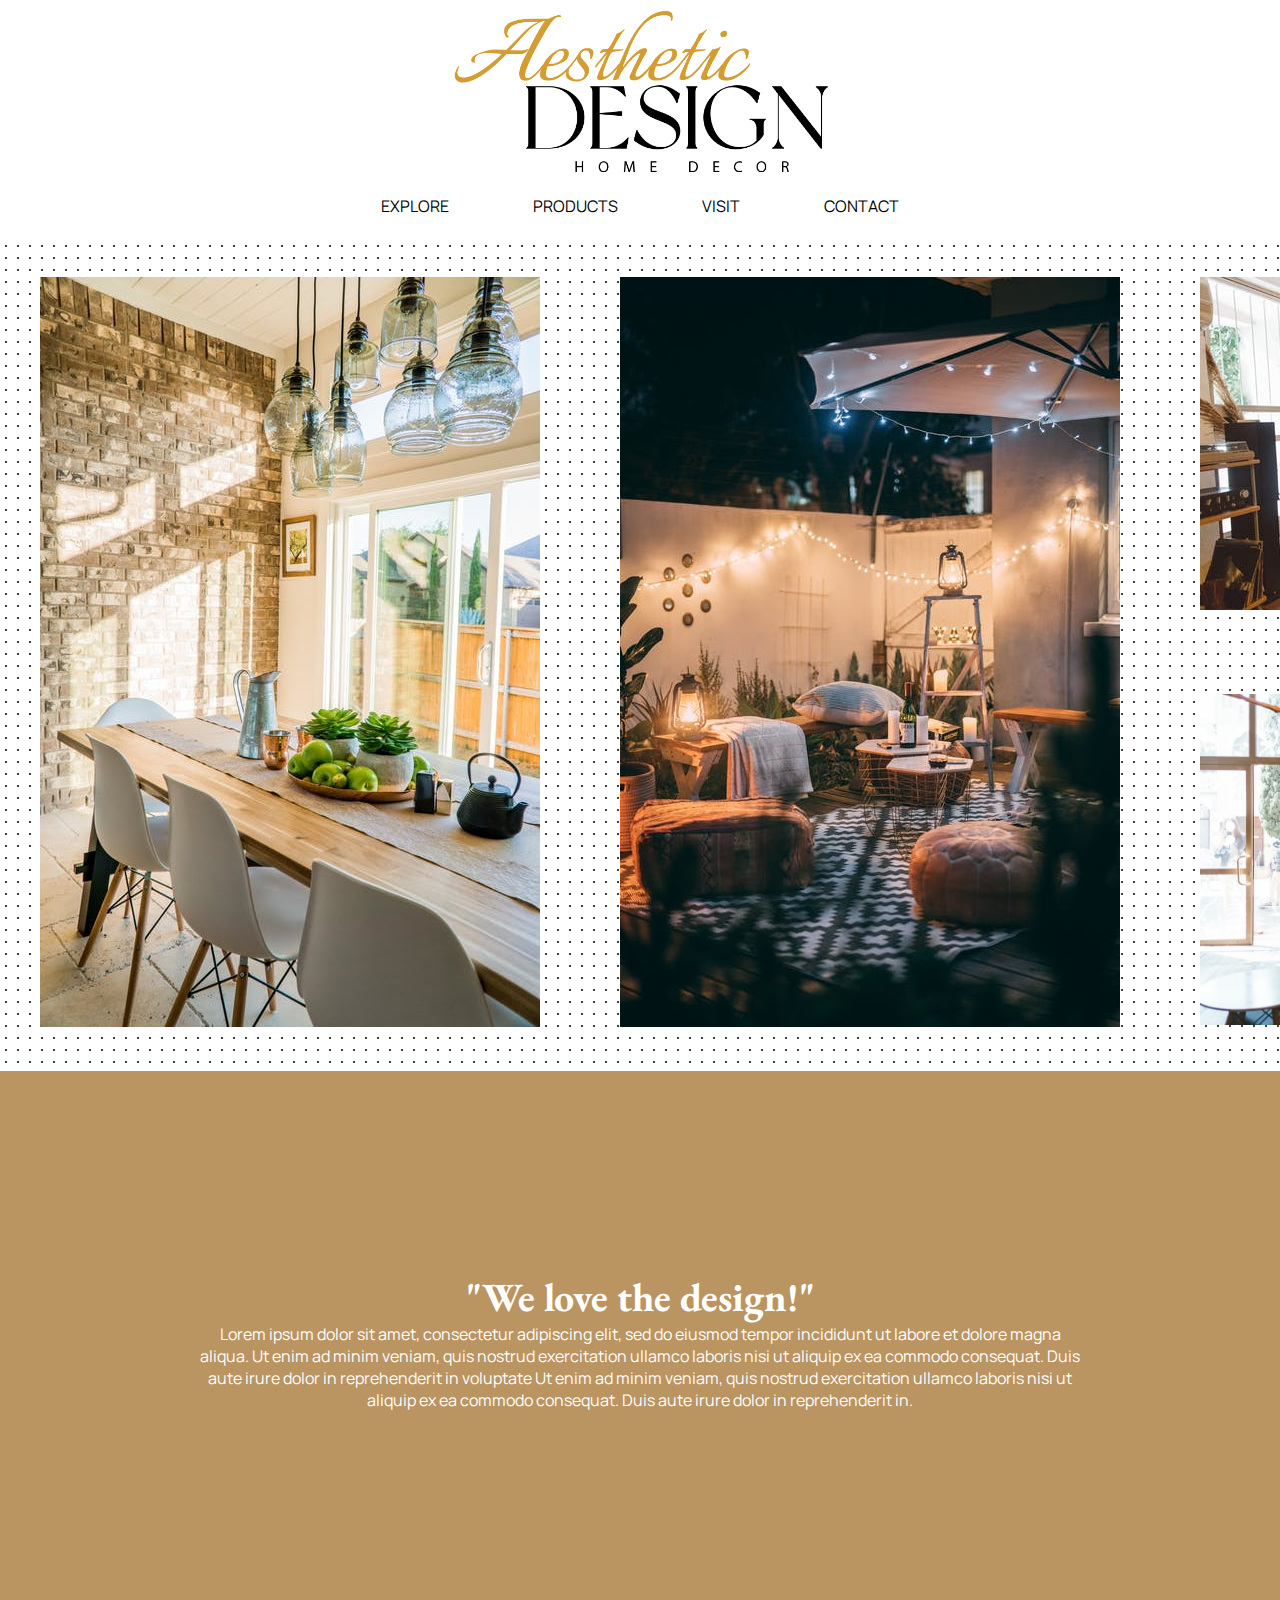
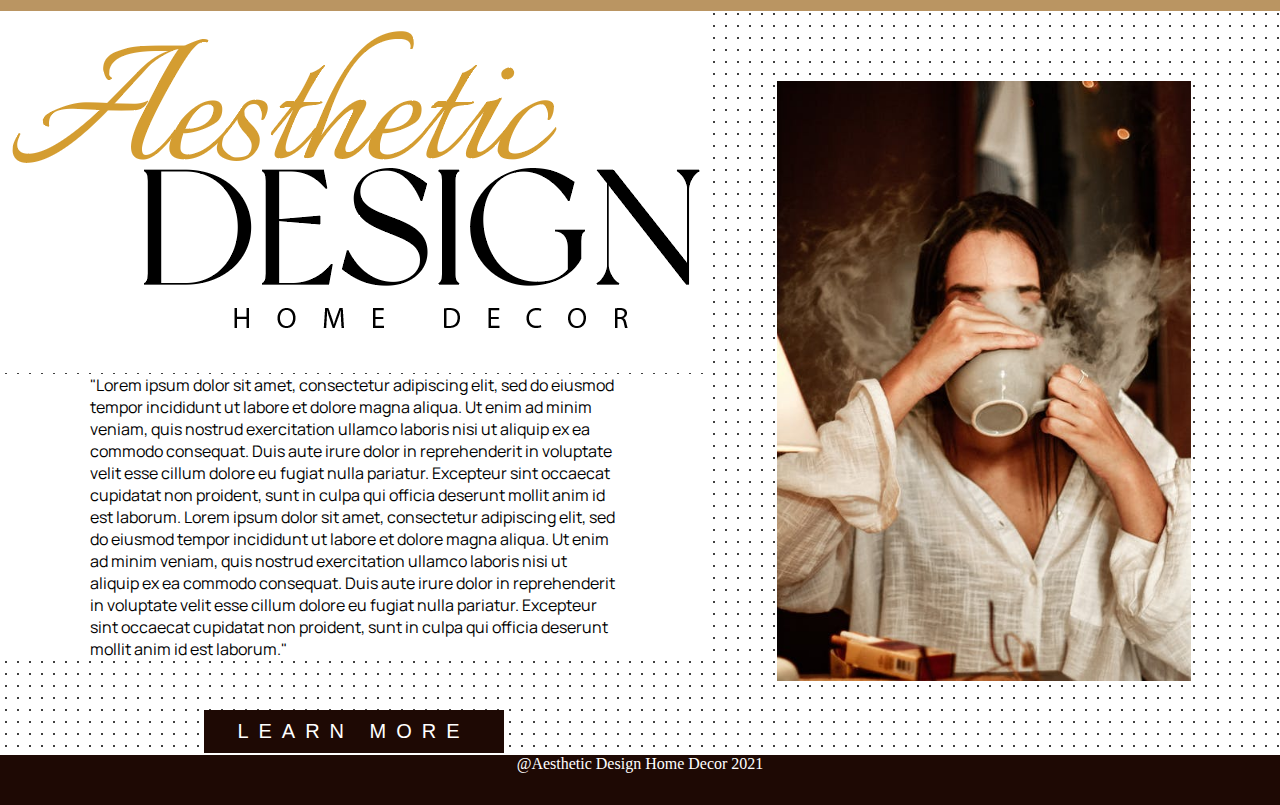
<file: index.html>
<!DOCTYPE html>
<html lang="en">
<head>
    <meta charset="UTF-8">
    <meta http-equiv="X-UA-Compatible" content="IE=edge">
    <meta name="viewport" content="width=device-width, initial-scale=1.0">
    <link rel="stylesheet" href="/css/style.css">
    <title>Document</title>
</head>
<body>
    <pattern id="pattern-13" patternUnits="userSpaceOnUse" width="100" height="100">
        <path d="M6,0 l0,12 M0,6 l12,0" stroke="currentcolor" style="stroke: var(--pattern-channel-1, currentcolor)" />
    </pattern>
    <header>
        <div class="logo">
            <img src="/bilder/Skjermbilde.PNG" alt="logo">
        </div>
        <nav>
            <div class="nav-wrapper">
                <a>EXPLORE</a>
                <a href="./html/Product.html">PRODUCTS</a>
                <a>VISIT</a>
                <a>CONTACT</a>
            </div>
        </nav>
    </header>
    <div class="pic">
        <div class="img1"><img src="/bilder/pexels-photo-1080696.jpg" alt=""></div>
        <div class="img2"><img src="/bilder/pexels-photo-4112236.jpg" alt=""></div>
        <div class="img3"><img src="/bilder/pexels-photo-2079246.jpg" alt="">
        <img src="/bilder/pexels-photo-1055054.jpg" alt="" srcset=""></div>
    </div>
    <div class="hometext">
        
        <h1>"We love the design!"</h1>
        <p>Lorem ipsum dolor sit amet, consectetur adipiscing elit, sed do eiusmod tempor incididunt ut labore et dolore magna
        aliqua. Ut enim ad minim veniam, quis nostrud exercitation ullamco laboris nisi ut aliquip ex ea commodo consequat. Duis
        aute irure dolor in reprehenderit in voluptate Ut enim ad minim veniam, quis nostrud exercitation ullamco laboris nisi ut aliquip ex ea commodo consequat. Duis
        aute irure dolor in reprehenderit in.</p>
    </div>
    <div class="meetgrid">
    <div class="meet">
        <img src="/bilder/Skjermbilde.PNG" alt="" srcset="">
        <p>"Lorem ipsum dolor sit amet, consectetur adipiscing elit, sed do eiusmod tempor incididunt ut labore et dolore magna
        aliqua. Ut enim ad minim veniam, quis nostrud exercitation ullamco laboris nisi ut aliquip ex ea commodo consequat. Duis
        aute irure dolor in reprehenderit in voluptate velit esse cillum dolore eu fugiat nulla pariatur. Excepteur sint
        occaecat cupidatat non proident, sunt in culpa qui officia deserunt mollit anim id est laborum. Lorem ipsum dolor sit amet, consectetur adipiscing elit, sed do eiusmod tempor incididunt ut labore et dolore magna
        aliqua. Ut enim ad minim veniam, quis nostrud exercitation ullamco laboris nisi ut aliquip ex ea commodo consequat. Duis
        aute irure dolor in reprehenderit in voluptate velit esse cillum dolore eu fugiat nulla pariatur. Excepteur sint
        occaecat cupidatat non proident, sunt in culpa qui officia deserunt mollit anim id est laborum."</p>
    
    <div class="knapp"><button>LEARN MORE</button></div>
    </div>
    <div class="imgowner">
    <img src="/bilder/pexels-photo-3416758.jpg" alt="" srcset="">
    </div>
</div>
<footer> 
   @Aesthetic Design Home Decor 2021
</footer>
</body>
</html>
</file>
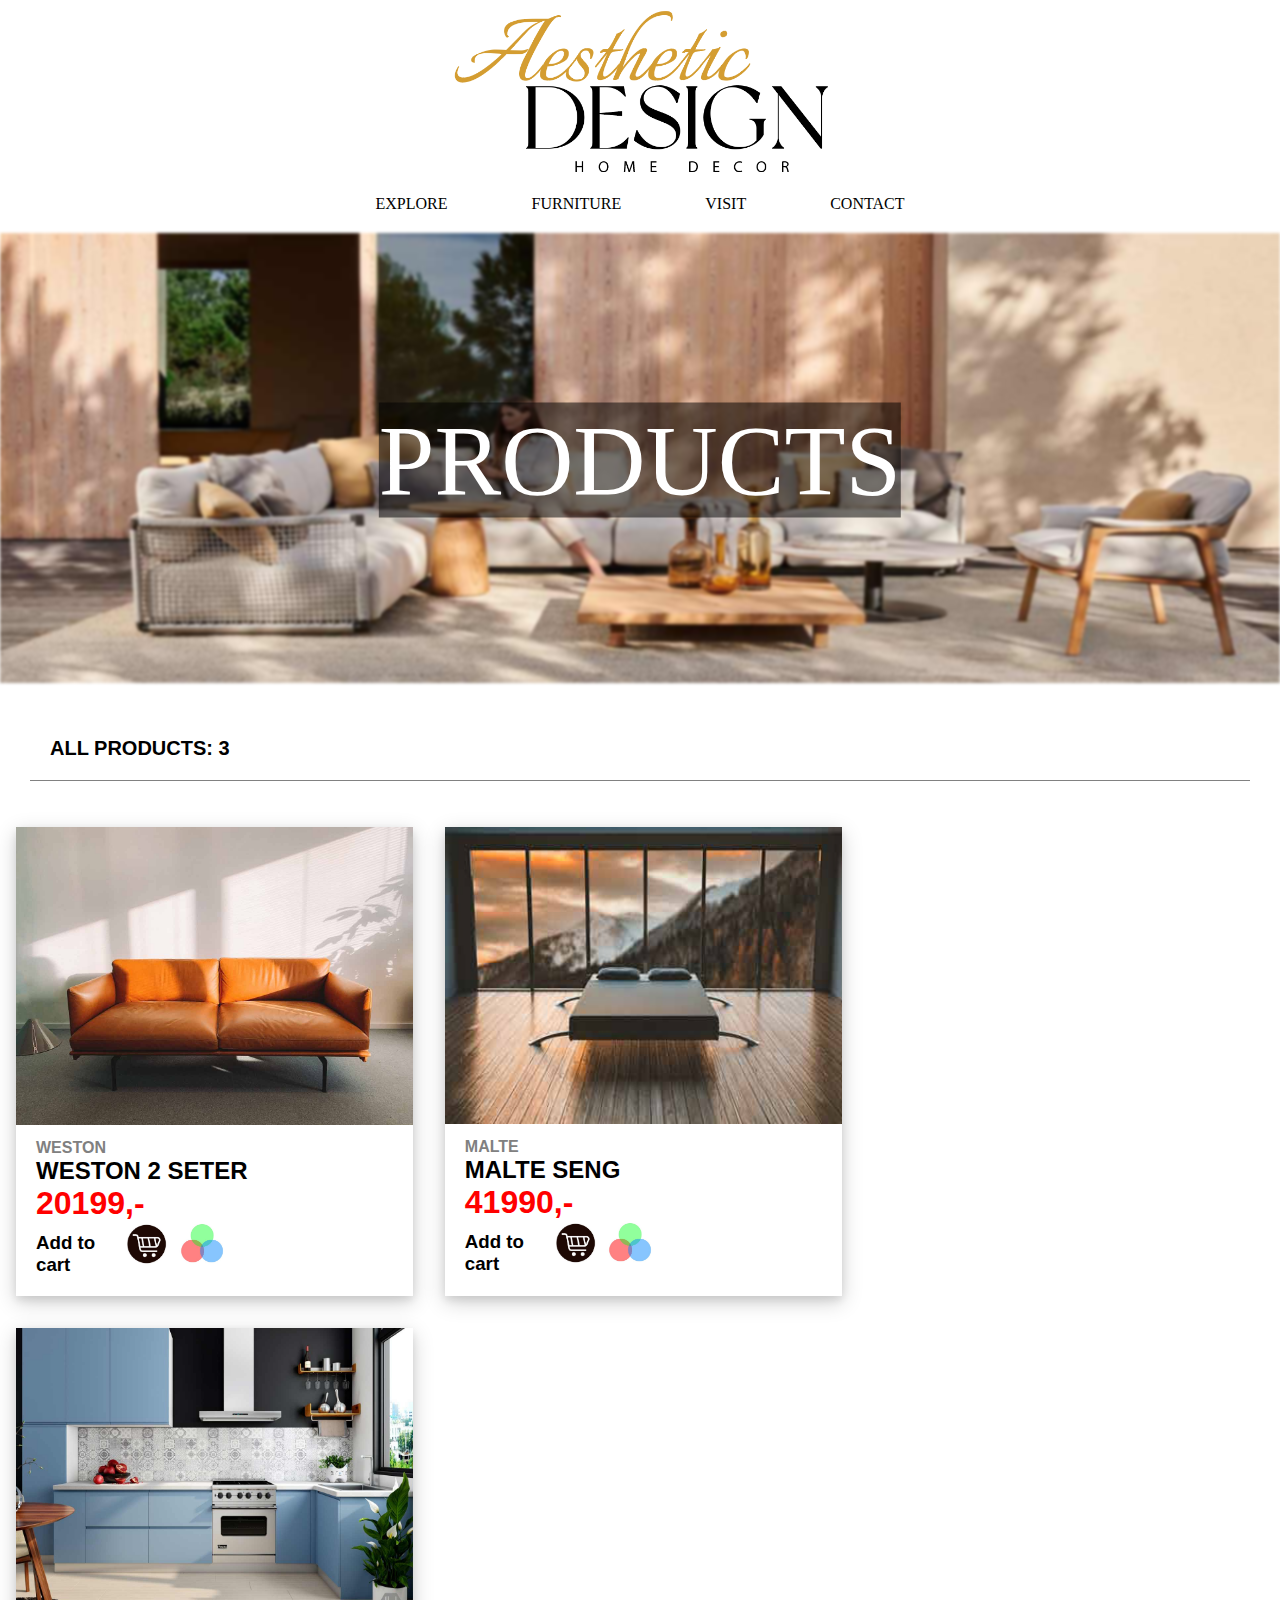
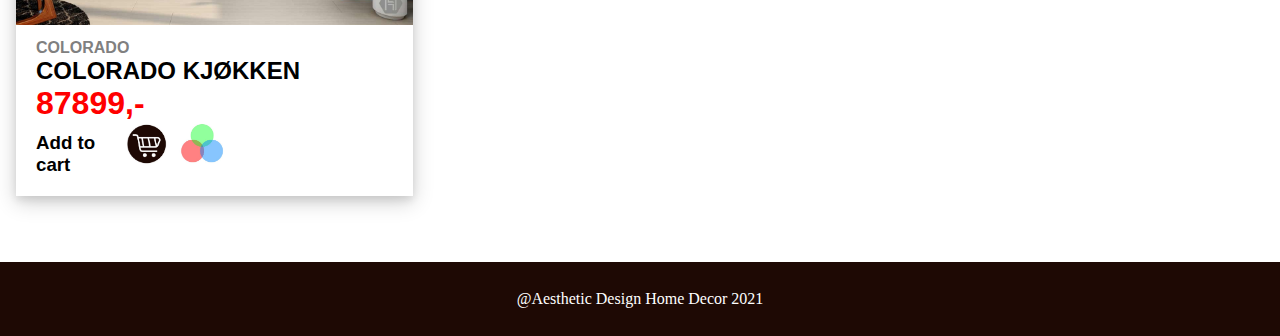
<file: html/Product.html>
<!DOCTYPE html>
<html lang="en">
<head>
    <meta charset="UTF-8">
    <meta http-equiv="X-UA-Compatible" content="IE=edge">
    <meta name="viewport" content="width=device-width, initial-scale=1.0">
    <link rel="stylesheet" href="/css/Product.css">
    <title>Products</title>
</head>
<body>
    <header>
        <a href="/index.html">
            <div class="logo">
                <img src="/bilder/Skjermbilde.PNG" alt="logo">
            </div>
        </a>
        <nav>
            <div class="nav-wrapper">
                <a href="/index.html">EXPLORE</a>
                <a href="./html/Product.html">FURNITURE</a>
                <a>VISIT</a>
                <a>CONTACT</a>
            </div>
        </nav>
    </header>
    <div class="maincontainer">
        <img class="mainpic" src="/bilder/optimain.jpg" alt="">
   <div class="center">PRODUCTS</div>
    </div>
    <div class="info-product">
        <div class="info-text">ALL PRODUCTS: 3</div>
    </div>
    <div class="all-products">
   <div class="product-container">
            <img src="/bilder/optiprod1.jpg" alt="" style="width: 100%;">
        <div class="product-text">
            <p>WESTON</p>
            <h2>WESTON 2 SETER</h2>
            <h1 class="price">20199,-</h1>
            <div class="cart-container">
                 <h3>Add to cart</h3>
                <img src="/bilder/carticon.JPG" alt="">
                <img src="/bilder/fargericon.JPG" alt="">
            </div>
        </div>
   </div>
<div class="product-container">
    <img src="/bilder/optiprod2.jpg" alt="" style="width: 100%;">
    <div class="product-text">
        <p>MALTE</p>
        <h2>MALTE SENG</h2>
        <h1 class="price">41990,-</h1>
        <div class="cart-container">
            <h3>Add to cart</h3>
            <img src="/bilder/carticon.JPG" alt="">
            <img src="/bilder/fargericon.JPG" alt="">
        </div>
    </div>
</div>
<div class="product-container">
    <img src="/bilder/optiprod3.jpg" alt="" style="width: 100%;">
    <div class="product-text">
        <p>COLORADO</p>
        <h2>COLORADO KJØKKEN</h2>
        <h1 class="price">87899,-</h1>
        <div class="cart-container">
            <h3>Add to cart</h3>
            <img src="/bilder/carticon.JPG" alt="">
            <img src="/bilder/fargericon.JPG" alt="">
        </div>
    </div>
</div>
</div>
<footer> 
    @Aesthetic Design Home Decor 2021
 </footer>
</body>
</html>
</file>
<file: css/style.css>
@import url("https://fonts.googleapis.com/css2?family=EB+Garamond:wght@500&display=swap");
@import url("https://fonts.googleapis.com/css2?family=Manrope&display=swap");

* {
  margin: 0;
}
body {
  background-image: url("/bilder/34.svg");
}
header {
  background: rgb(255, 255, 255);
  padding-bottom: 20px;
}
.logo img {
  display: block;
  margin-left: auto;
  margin-right: auto;
  width: 30%;
}

.nav-wrapper {
  text-align: center;
}
.nav-wrapper a {
  color: #000000;
  text-decoration: none;
  padding: 40px;
  font-family: "Manrope", sans-serif;
}

.pic {
  display: flex;
  margin-left: auto;
  margin-right: auto;
}

.img1 img,
.img2 img,
.img3 img {
  width: 500px;
  margin: 10px;
  padding: 30px;
}
.hometext h1 {
  background: #ba9562;
  padding-top: 200px;
  text-align: center;
  color: white;
  font-size: 40px;
  font-family: "EB Garamond", serif;
}

.hometext p {
  background: #ba9562;
  padding: 0 200px 200px 200px;
  text-align: center;
  color: white;
  font-family: "Manrope", sans-serif;
}

.meetgrid {
  display: grid;
  grid-template-columns: 1fr 1fr;
}

button {
  display: flex;
  justify-content: center;
  border: none;
  width: 300px;
  padding: 10px;
  margin: auto;
  background: #1e0904;
  color: white;
  font-size: 20px;
  letter-spacing: 10px;
  margin-top: 50px;
}

.meet p {
  padding: 0 90px 0 90px;
  background: rgb(255, 255, 255);
  font-family: "Manrope", sans-serif;
}

.imgowner img {
  height: 600px;
  margin: 20px;
  padding: 50px;
}

footer {
  height: 50px;
  background-color: #1e0904;
  color: white;
  text-align: center;
}
</file>
<file: css/Product.css>
* {
  margin: 0;
}
header {
  background: rgb(255, 255, 255);
  padding-bottom: 20px;
}
.logo img {
  display: block;
  margin-left: auto;
  margin-right: auto;
  width: 30%;
}

.nav-wrapper {
  text-align: center;
}
.nav-wrapper a {
  color: #000000;
  text-decoration: none;
  padding: 40px;
}
.mainpic {
  filter: blur(1.5px);
  width: 100%;
  height: 50vh;
}
.maincontainer {
  position: relative;
}
.center {
  position: absolute;
  top: 50%;
  left: 50%;
  transform: translate(-50%, -50%);
  font-size: 100px;
  font-family: Cambria, Cochin, Georgia, Times, "Times New Roman", serif;
  background-color: rgba(0, 0, 0, 0.521);
  color: white;
}

.info-product {
  border-bottom: 1px solid rgba(0, 0, 0, 0.494);
  margin: 30px;
}

.info-text {
  padding: 20px;
  font-size: 20px;
  font-weight: bold;
  font-family: "Gill Sans", "Gill Sans MT", Calibri, "Trebuchet MS", sans-serif;
}
.all-products {
  display: flex;
  flex-wrap: wrap;
}
.product-container {
  background-color: white;
  box-shadow: 0 4px 8px 0 rgba(0, 0, 0, 0.09), 0 6px 20px 0 rgba(0, 0, 0, 0.19);
  margin-bottom: 25px;
  margin: 16px;
  font-family: "Gill Sans", "Gill Sans MT", Calibri, "Trebuchet MS", sans-serif;
  font-weight: bolder;
  width: 31%;
}

.cart-container {
  display: grid;
  grid-template-columns: 0.8fr 0.5fr 1fr 1fr;
}

.cart-container h3 {
  padding: 10px 0;
}
.cart-container img {
  width: 50px;
}
.product-text {
  padding: 10px 20px;
}
.product-text p {
  color: grey;
}
.price {
  color: red;
}

footer {
  background-color: #1e0904;
  color: white;
  text-align: center;
  margin-top: 50px;
  padding: 28px 0;
}
</file>
